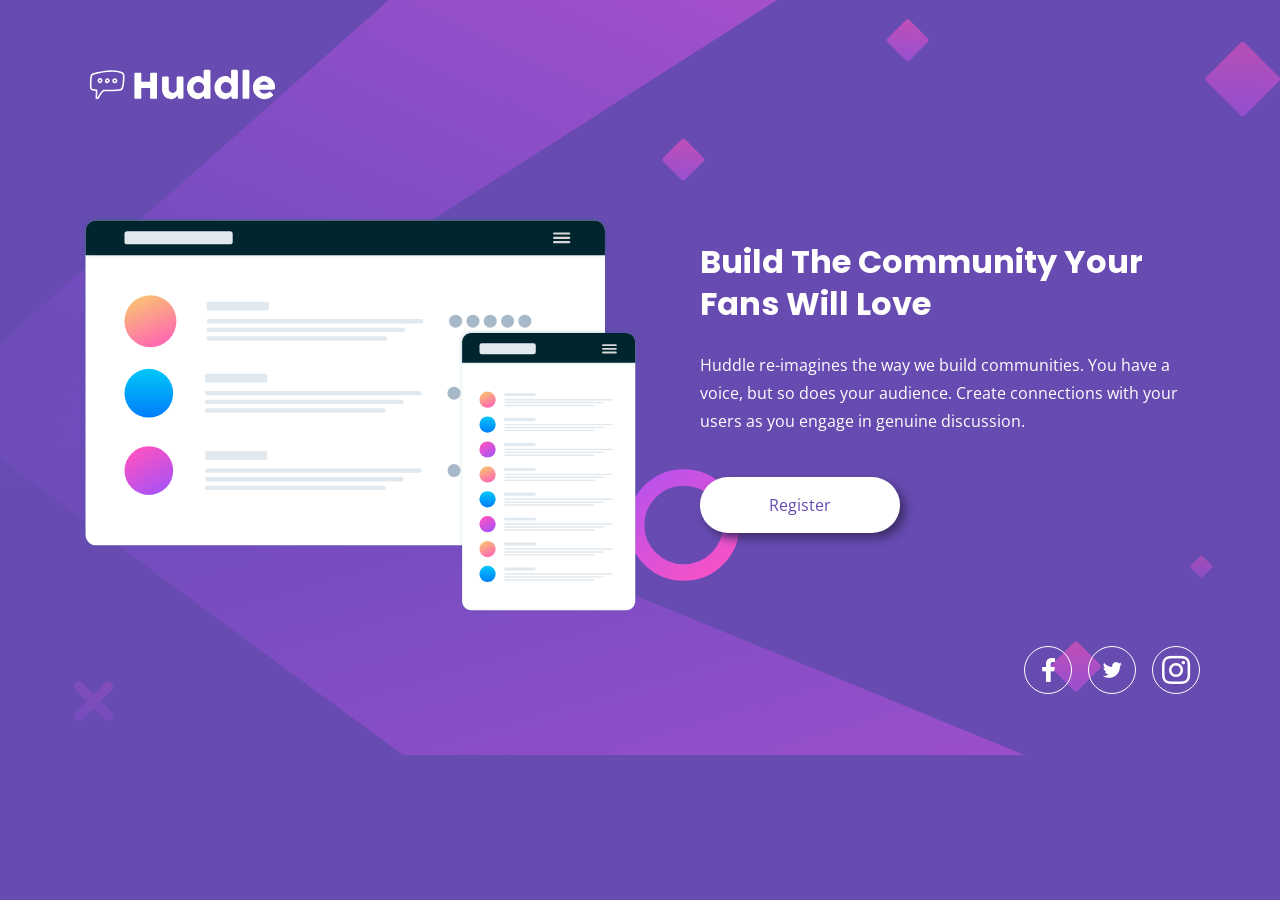
<file: index.html>
<!DOCTYPE html>
<html lang="en">

<head>
    <meta charset="UTF-8">
    <meta name="viewport" content="width=device-width, initial-scale=1.0">
    <meta http-equiv="X-UA-Compatible" content="ie=edge">
    <link rel="icon" type="img/png" sizes="32x32" href="./img/favicon-32x32.png">
    <title>Frontend Mentor | Huddle landing page with single introductory section</title>
    <!-- Custom CSS -->
    <link rel="stylesheet" href="./css/style.css" type="text/css">
    <!-- Font Awesome CSS -->
    <link rel="stylesheet" href="./css/all.css" type="text/css">
    <link href="https://fonts.googleapis.com/css?family=Open+Sans|Poppins:400,700&display=swap" rel="stylesheet">
</head>

<body>
    <header>
        <img src="./img/logo.svg" alt="Huddle">
    </header>

    <main>
        <section class="heroImage">
            <img src="./img/illustration-mockups.svg">
        </section>
        <section class="heroText">
            <h1>Build The Community Your Fans Will Love</h1>
            <p>
                Huddle re-imagines the way we build communities. You have a voice, but so does your audience.
                Create connections with your users as you engage in genuine discussion.
            </p>

            <a class="cta">Register</a>
        </section>

    </main>

    <footer>
        <a>
            <i class="fab fa-facebook-f"></i>
        </a>
        <a>
            <i class="fab fa-twitter"></i>
        </a>
        <a>
            <i class="fab fa-instagram"></i>
        </a>
    </footer>
</body>

</html>
</file>
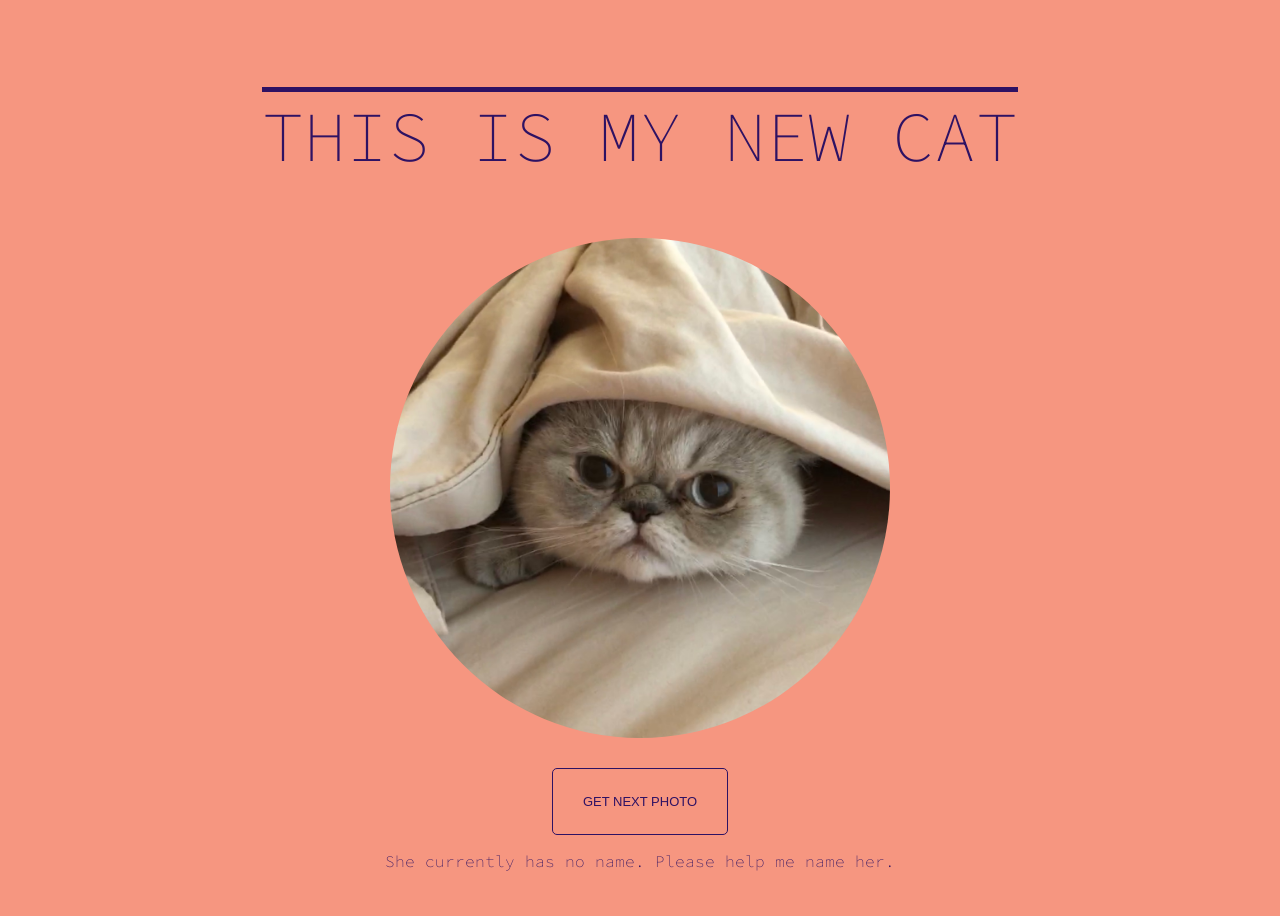
<file: singha360.github.io/index.html>
<!DOCTYPE html>
<html lang="en-US">
  <head>
    <title>My cat</title>
    <link rel="stylesheet" type="text/css" href="app.css" />
  </head>

  <body>
    <section id="container">
      <h1 title="My Cat Website">This Is My New Cat</h1>
      <img src="imgs/kitty_bed.jpg" />
      <button>Get Next photo</button>
      <p>She currently has no name. Please help me name her.</p>
    </section>
    <script type="text/javascript" src="app.js"></script>
  </body>
</html>
</file>
<file: css/style.css>
*,
*:before,
*:after {
  -webkit-box-sizing: border-box;
          box-sizing: border-box;
}

body,
html {
  margin: 0;
  padding: 0;
}

body {
  line-height: 1.4;
  font-family: "Open Sans", sans-serif;
  font-size: 16px;
}

a,
a:visited {
  text-decoration: none;
  cursor: pointer;
}

a:active {
  -webkit-tap-highlight-color: transparent;
}

header {
  margin-bottom: 50px;
}

@media screen and (min-width: 1024px) {
  header {
    margin-bottom: 100px;
  }
}

header > img {
  width: 150px;
}

@media screen and (min-width: 1024px) {
  header > img {
    width: 200px;
  }
}

footer {
  display: -webkit-box;
  display: -ms-flexbox;
  display: flex;
  -webkit-box-pack: center;
      -ms-flex-pack: center;
          justify-content: center;
}

@media screen and (min-width: 1024px) {
  footer {
    -webkit-box-pack: end;
        -ms-flex-pack: end;
            justify-content: flex-end;
  }
}

footer > a {
  margin-right: 16px;
  color: white;
  font-size: larger;
  -webkit-tap-highlight-color: transparent;
}

footer > a:first-child {
  font-size: x-large;
}

footer > a:last-child {
  margin-right: 0;
  font-size: xx-large;
}

footer i.fab {
  display: -webkit-box;
  display: -ms-flexbox;
  display: flex;
  -webkit-box-pack: center;
      -ms-flex-pack: center;
          justify-content: center;
  -webkit-box-align: center;
      -ms-flex-align: center;
          align-items: center;
  border: 1px solid white;
  border-radius: 50%;
  width: 48px;
  height: 48px;
}

body {
  padding: 40px 40px 40px;
  background-color: #674bb1;
  background-image: url(../img/bg-mobile.svg);
  background-size: cover;
  background-repeat: no-repeat;
  background-position: center center;
  color: #ffffff;
}

@media screen and (min-width: 640px) {
  body {
    background-image: url(../img/bg-desktop.svg);
    padding: 60px 80px 40px;
  }
}

main {
  margin-bottom: 60px;
}

@media screen and (min-width: 1024px) {
  main {
    margin-bottom: 26px;
    display: -ms-grid;
    display: grid;
    -ms-grid-columns: (minmax(250px, 1fr))[auto-fit];
        grid-template-columns: repeat(auto-fit, minmax(250px, 1fr));
  }
}

.heroImage {
  margin-bottom: 70px;
}

@media screen and (min-width: 1024px) {
  .heroImage {
    margin-bottom: 0;
  }
}

.heroImage img {
  width: 100%;
}

.heroText {
  line-height: 1.75;
  text-align: center;
}

@media screen and (min-width: 1024px) {
  .heroText {
    padding-left: 60px;
    text-align: left;
  }
}

h1 {
  font-family: "Poppins", sans-serif;
  font-size: 22px;
  font-weight: 700;
  line-height: 1.5;
}

@media screen and (min-width: 1024px) {
  h1 {
    font-size: 32px;
    line-height: 1.3;
  }
}

a.cta {
  display: inline-block;
  position: relative;
  min-width: 200px;
  margin-top: 26px;
  padding: 20px;
  background: white;
  color: #674bb1;
  line-height: 1;
  text-align: center;
  border-radius: 40px;
  -webkit-box-shadow: 5px 5px 10px #3d2d69;
          box-shadow: 5px 5px 10px #3d2d69;
  -webkit-transform: translateY(0px);
          transform: translateY(0px);
  -webkit-transition: all 100ms ease-in-out;
  transition: all 100ms ease-in-out;
  outline: none;
  -moz-user-select: none;
  -webkit-user-select: none;
  -ms-user-select: none;
  user-select: none;
}

@media screen and (min-width: 1024px) {
  a.cta {
    padding: 20px 66px;
  }
}

a.cta:active {
  -webkit-transform: translateY(5px);
          transform: translateY(5px);
  -webkit-box-shadow: none;
          box-shadow: none;
}
/*# sourceMappingURL=style.css.map */
</file>
<file: singha360.github.io/app.css>
/*Write your CSS in here*/
@import url("https://fonts.googleapis.com/css?family=Source+Code+Pro:200&display=swap");

button::-moz-focus-inner {
  border: 0;
}

button:focus {
  outline: 0;
}

h1 {
  font-weight: 200;
  font-size: 70px;
  text-transform: uppercase;
  border-top: 5px solid;
}

body {
  background-color: #f69680;
  color: #2e1263;
  font-family: "Source Code Pro", monospace;
  text-rendering: optimizeLegibility;
  -webkit-font-smoothing: subpixel-antialiased;
  font-synthesis: subpixel-antialiased;
  font-weight: 200;
}

img {
  border-radius: 50%;
  height: 500px;
}

#container {
  display: flex;
  flex-direction: column;
  align-items: center;
  justify-content: center;
  height: 100vh;
}

button {
  font-size: 13px;
  background-color: #f69680;
  border: 1px solid;
  color: #2e1263;
  padding: 25px 30px;
  text-align: center;
  text-decoration: none;
  text-transform: uppercase;
  display: inline-block;
  margin: 30px auto 0;
  cursor: pointer;
  border-radius: 5px;
}

button:hover {
  transition: 0.05s;
  background-color: #2e1263;
  color: #f69680;
  font-weight: bold;
}
</file>
